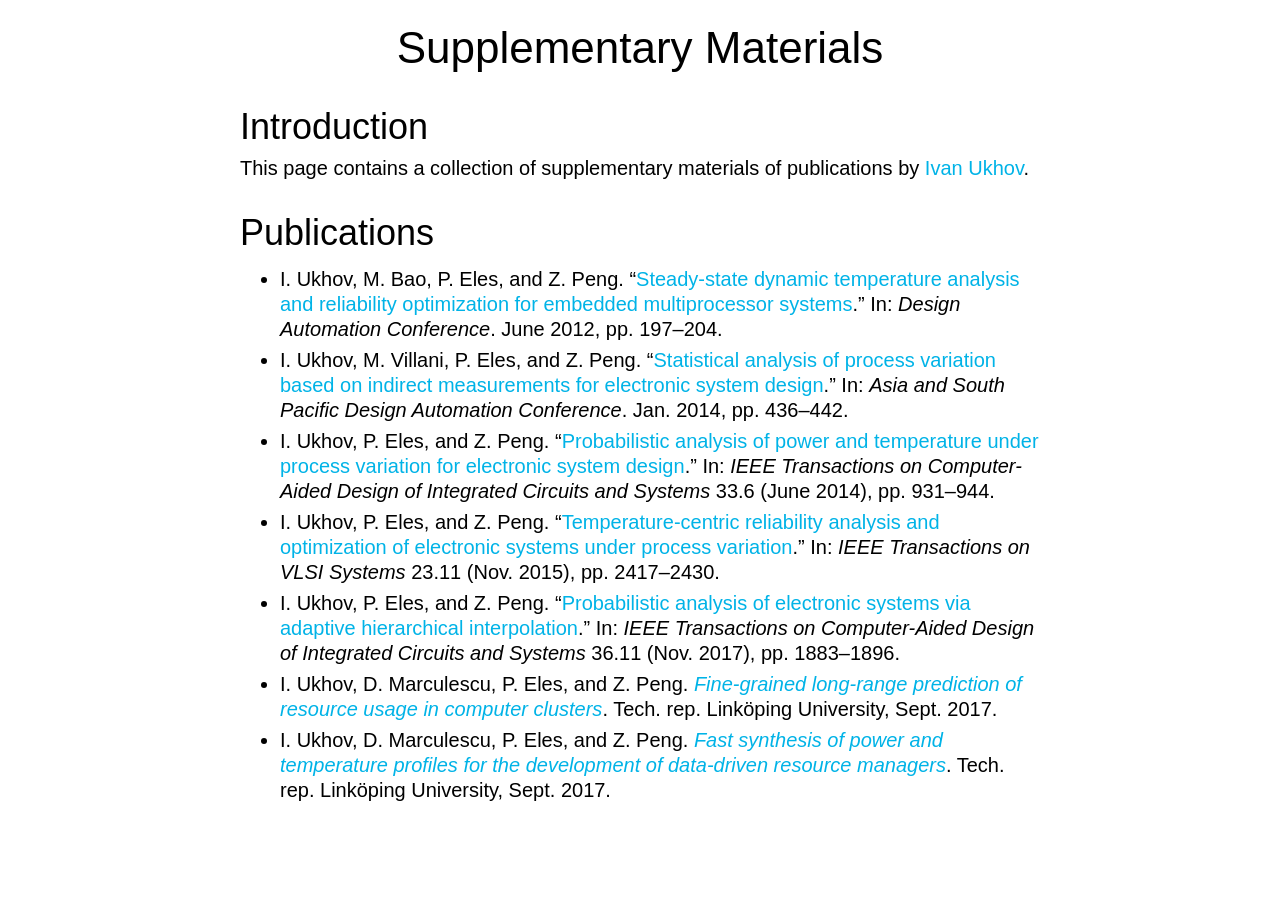
<file: research/index.html>
<!DOCTYPE html>
<html lang='en'>
<head>
<meta charset='utf-8'>
<title>Supplementary Materials | Ivan Ukhov</title>
<link href='stylesheet.css' rel='stylesheet'>
<link href='favicon.png' rel='icon' type='image/png'>
</head>
<body>
<article>

<h1>Supplementary Materials</h1>

<h2>Introduction</h2>
<p>This page contains a collection of supplementary materials of publications by
<a href='https://research.ivanukhov.com'>Ivan Ukhov</a>.

<h2>Publications</h2>
<ul>

<li>I. Ukhov, M. Bao, P. Eles, and Z. Peng. &ldquo;<a
href='2012-SDTA'>Steady-state dynamic temperature analysis and reliability
optimization for embedded multiprocessor systems</a>.&rdquo; In: <em>Design
Automation Conference</em>. June 2012, pp. 197&ndash;204.

<li>I. Ukhov, M. Villani, P. Eles, and Z. Peng. &ldquo;<a
href='2014-SAPV'>Statistical analysis of process variation based on indirect
measurements for electronic system design</a>.&rdquo; In: <em>Asia and South
Pacific Design Automation Conference</em>. Jan. 2014, pp. 436&ndash;442.

<li>I. Ukhov, P. Eles, and Z. Peng. &ldquo;<a href='2014-PAPT'>Probabilistic
analysis of power and temperature under process variation for electronic system
design</a>.&rdquo; In: <em>IEEE Transactions on Computer-Aided Design of
Integrated Circuits and Systems</em> 33.6 (June 2014), pp. 931&ndash;944.

<li>I. Ukhov, P. Eles, and Z. Peng. &ldquo;<a
href='2015-RAPV'>Temperature-centric reliability analysis and optimization of
electronic systems under process variation</a>.&rdquo; In: <em>IEEE Transactions
on VLSI Systems</em> 23.11 (Nov. 2015), pp. 2417&ndash;2430.

<li>I. Ukhov, P. Eles, and Z. Peng. &ldquo;<a href='2017-PAAI'>Probabilistic
analysis of electronic systems via adaptive hierarchical
interpolation</a>.&rdquo; In: <em>IEEE Transactions on Computer-Aided Design of
Integrated Circuits and Systems</em> 36.11 (Nov. 2017), pp. 1883&ndash;1896.

<li>I. Ukhov, D. Marculescu, P. Eles, and Z. Peng. <a
href='2017-PRU'><em>Fine-grained long-range prediction of resource usage in
computer clusters</em></a>. Tech. rep. Link&ouml;ping University, Sept. 2017.

<li>I. Ukhov, D. Marculescu, P. Eles, and Z. Peng. <a href='2017-FSPT'><em>Fast
synthesis of power and temperature profiles for the development of data-driven
resource managers</em></a>. Tech. rep. Link&ouml;ping University, Sept. 2017.

</ul>

</article>
</body>
</html>
</file>
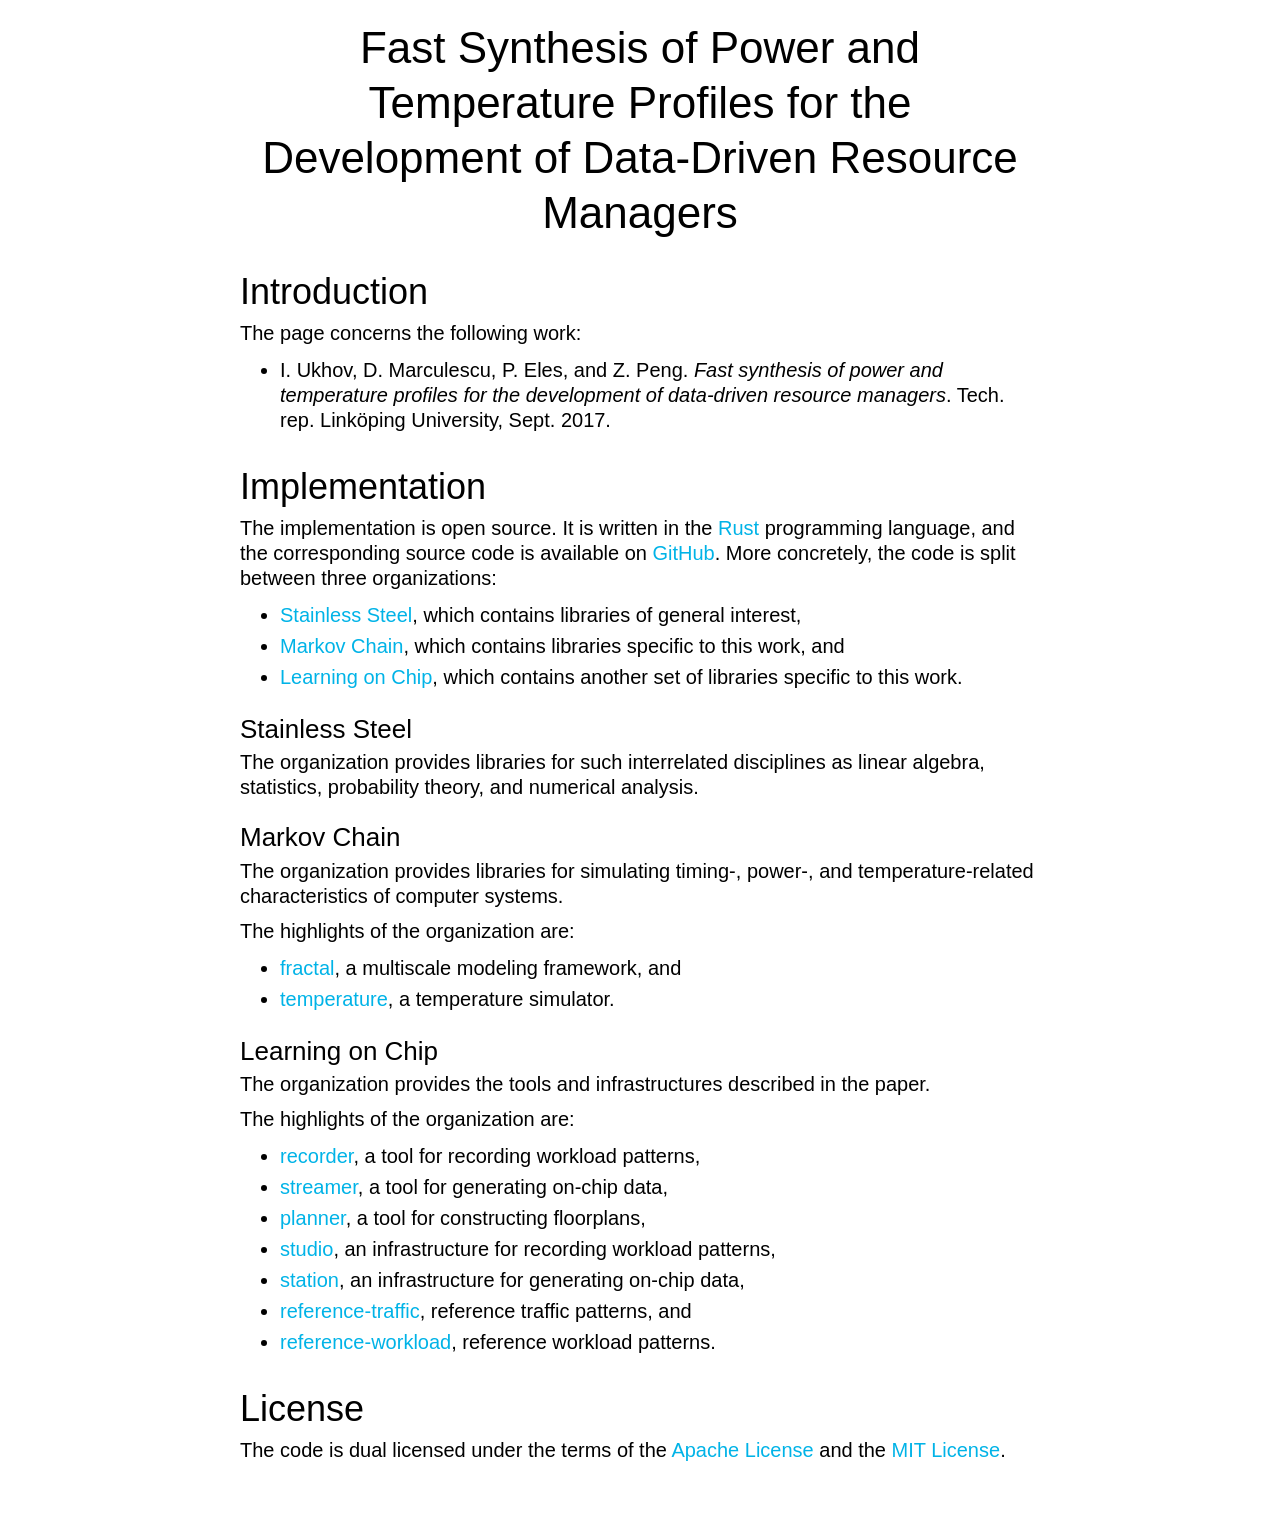
<file: research/2017-FSPT/index.html>
<!DOCTYPE html>
<html lang='en'>
<head>
<meta charset='utf-8'>
<title>Fast Synthesis of Power and Temperature Profiles for the Development of
Data-Driven Resource Managers</title>
<link href='../stylesheet.css' rel='stylesheet'>
<link href='../favicon.png' rel='icon' type='image/png'>
</head>
<body>
<article>

<h1>Fast Synthesis of Power and Temperature Profiles for the Development of
Data-Driven Resource Managers</h1>

<h2>Introduction</h2>
<p>The page concerns the following work:
<ul>
<li>I. Ukhov, D. Marculescu, P. Eles, and Z. Peng. <em>Fast synthesis of power
and temperature profiles for the development of data-driven resource
managers</em>. Tech. rep. Link&ouml;ping University, Sept. 2017.
</ul>

<h2>Implementation</h2>
<p>The implementation is open source. It is written in the <a
href='https://www.rust-lang.org'>Rust</a> programming language, and the
corresponding source code is available on <a
href='https://github.com'>GitHub</a>. More concretely, the code is split between
three organizations:

<ul>
<li><a href='https://github.com/stainless-steel'>Stainless Steel</a>, which
contains libraries of general interest,

<li><a href='https://github.com/markov-chain'>Markov Chain</a>, which
contains libraries specific to this work, and

<li><a href='https://github.com/learning-on-chip'>Learning on Chip</a>, which
contains another set of libraries specific to this work.
</ul>

<h3>Stainless Steel</h3>
<p>The organization provides libraries for such interrelated disciplines as
linear algebra, statistics, probability theory, and numerical analysis.

<h3>Markov Chain</h3>
<p>The organization provides libraries for simulating timing-, power-, and
temperature-related characteristics of computer systems.

<p>The highlights of the organization are:
<ul>
<li><a href='https://github.com/markov-chain/fractal'>fractal</a>, a multiscale
modeling framework, and

<li><a href='https://github.com/markov-chain/temperature'>temperature</a>, a
temperature simulator.
</ul>

<h3>Learning on Chip</h3>
<p>The organization provides the tools and infrastructures described in the
paper.

<p>The highlights of the organization are:
<ul>
<li><a href='https://github.com/learning-on-chip/recorder'>recorder</a>, a tool
for recording workload patterns,

<li><a href='https://github.com/learning-on-chip/streamer'>streamer</a>, a tool
for generating on-chip data,

<li><a href='https://github.com/learning-on-chip/planner'>planner</a>, a tool
for constructing floorplans,

<li><a href='https://github.com/learning-on-chip/studio'>studio</a>, an
infrastructure for recording workload patterns,

<li><a
href='https://github.com/learning-on-chip/station'>station</a>, an
infrastructure for generating on-chip data,

<li><a
href='https://github.com/learning-on-chip/reference-traffic'>reference-traffic</a>,
reference traffic patterns, and

<li><a
href='https://github.com/learning-on-chip/reference-workload'>reference-workload</a>,
reference workload patterns.
</ul>

<h2>License</h2>
<p>The code is dual licensed under the terms of the <a
href='https://www.apache.org/licenses/LICENSE-2.0'>Apache License</a> and the <a
href='https://opensource.org/licenses/MIT'>MIT License</a>.

</article>
</body>
</html>
</file>
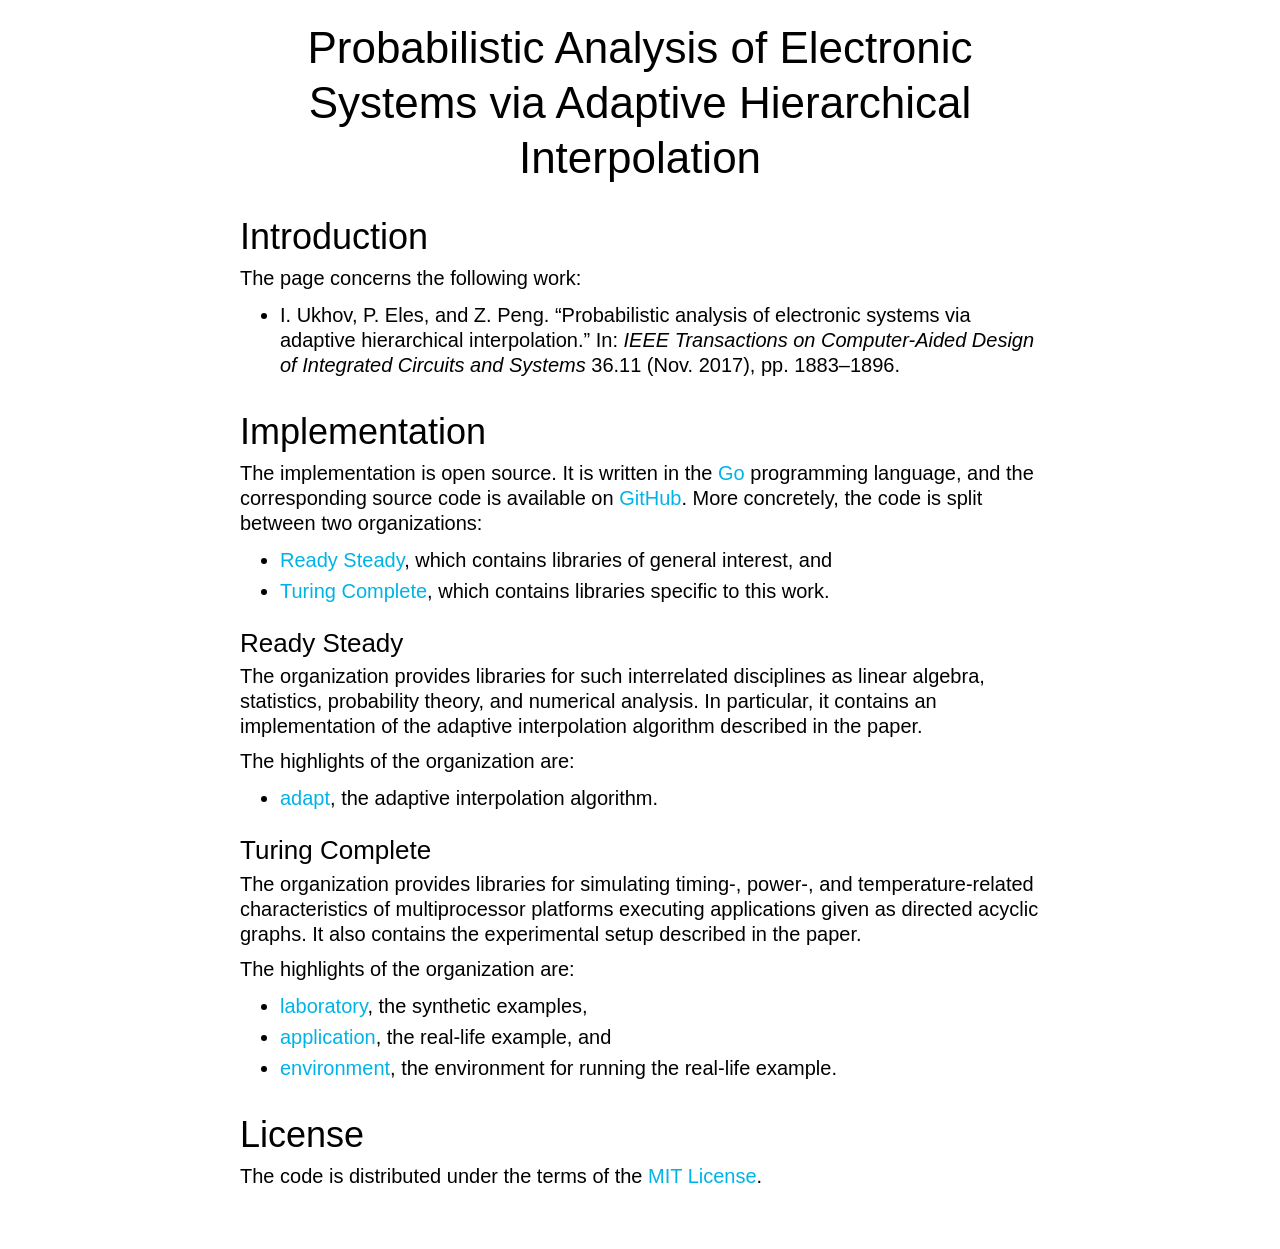
<file: research/2017-PAAI/index.html>
<!DOCTYPE html>
<html lang='en'>
<head>
<meta charset='utf-8'>
<title>Probabilistic Analysis of Electronic Systems via Adaptive Hierarchical
Interpolation</title>
<link href='../stylesheet.css' rel='stylesheet'>
<link href='../favicon.png' rel='icon' type='image/png'>
</head>
<body>
<article>

<h1>Probabilistic Analysis of Electronic Systems via Adaptive Hierarchical
Interpolation</h1>

<h2>Introduction</h2>
<p>The page concerns the following work:
<ul>
<li>I. Ukhov, P. Eles, and Z. Peng. &ldquo;Probabilistic analysis of electronic
systems via adaptive hierarchical interpolation.&rdquo; In: <em>IEEE
Transactions on Computer-Aided Design of Integrated Circuits and Systems</em>
36.11 (Nov. 2017), pp. 1883&ndash;1896.
</ul>

<h2>Implementation</h2>
<p>The implementation is open source. It is written in the
<a href='https://golang.org/'>Go</a> programming language, and the corresponding
source code is available on <a href='https://github.com'>GitHub</a>. More
concretely, the code is split between two organizations:

<ul>
<li><a href='https://github.com/ready-steady'>Ready Steady</a>, which contains
libraries of general interest, and

<li><a href='https://github.com/turing-complete'>Turing Complete</a>, which
contains libraries specific to this work.
</ul>

<h3>Ready Steady</h3>
<p>The organization provides libraries for such interrelated disciplines as
linear algebra, statistics, probability theory, and numerical analysis. In
particular, it contains an implementation of the adaptive interpolation
algorithm described in the paper.

<p>The highlights of the organization are:
<ul>
<li><a href='https://github.com/ready-steady/adapt'>adapt</a>, the adaptive
interpolation algorithm.
</ul>

<h3>Turing Complete</h3>
<p>The organization provides libraries for simulating timing-, power-, and
temperature-related characteristics of multiprocessor platforms executing
applications given as directed acyclic graphs. It also contains the experimental
setup described in the paper.

<p>The highlights of the organization are:
<ul>
<li><a href='https://github.com/turing-complete/laboratory'>laboratory</a>, the
synthetic examples,

<li><a href='https://github.com/turing-complete/application'>application</a>,
the real-life example, and

<li><a href='https://github.com/turing-complete/environment'>environment</a>,
the environment for running the real-life example.
</ul>

<h2>License</h2>
<p>The code is distributed under the terms of the <a
href='https://opensource.org/licenses/MIT'>MIT License</a>.

</article>
</body>
</html>
</file>
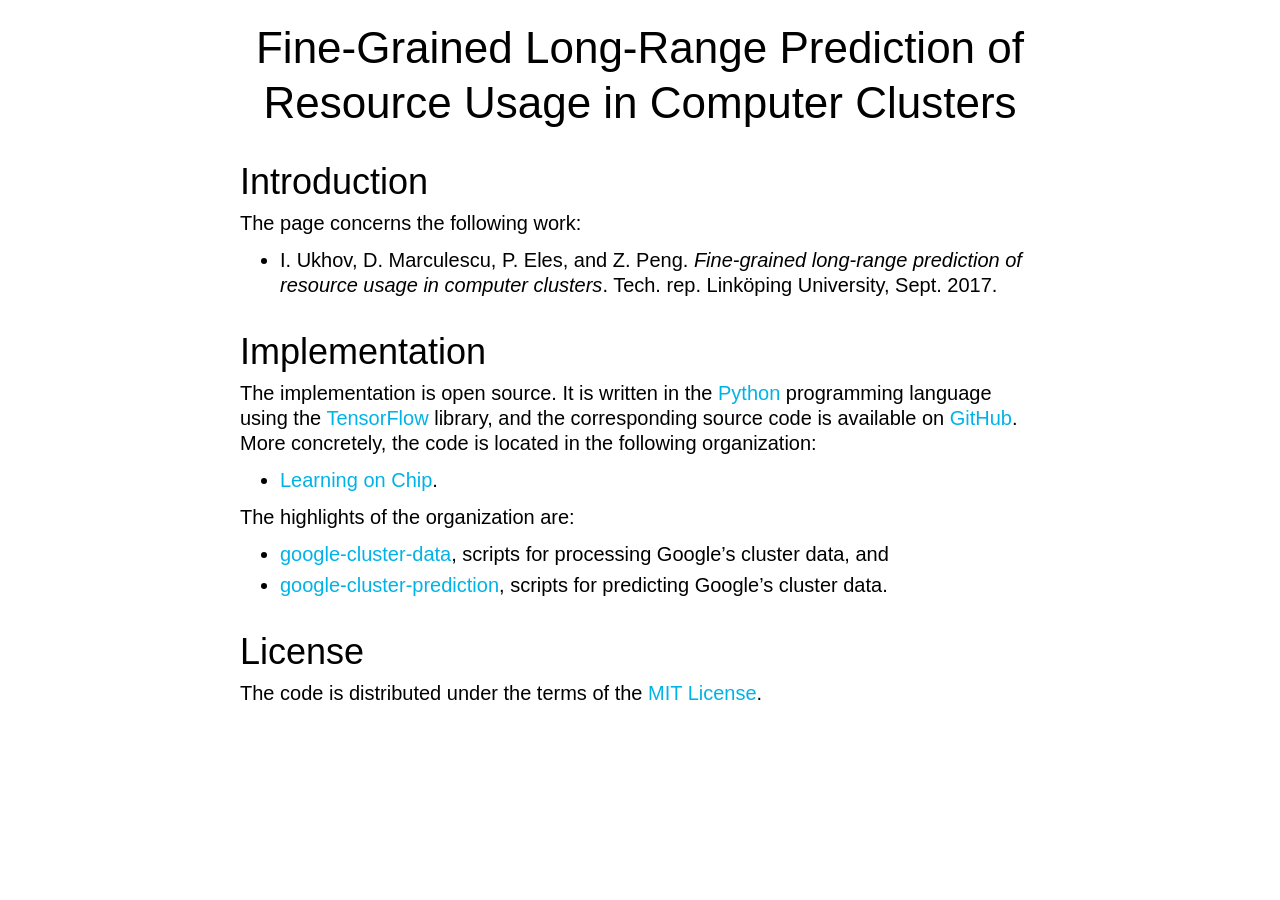
<file: research/2017-PRU/index.html>
<!DOCTYPE html>
<html lang='en'>
<head>
<meta charset='utf-8'>
<title>Fine-Grained Long-Range Prediction of Resource Usage in Computer
Clusters</title>
<link href='../stylesheet.css' rel='stylesheet'>
<link href='../favicon.png' rel='icon' type='image/png'>
</head>
<body>
<article>

<h1>Fine-Grained Long-Range Prediction of Resource Usage in Computer
Clusters</h1>

<h2>Introduction</h2>
<p>The page concerns the following work:
<ul>
<li>I. Ukhov, D. Marculescu, P. Eles, and Z. Peng. <em>Fine-grained long-range
prediction of resource usage in computer clusters</em>. Tech. rep.
Link&ouml;ping University, Sept. 2017.
</ul>

<h2>Implementation</h2>
<p>The implementation is open source. It is written in the <a
href='https://www.python.org/'>Python</a> programming language using the <a
href='https://www.tensorflow.org/'>TensorFlow</a> library, and the corresponding
source code is available on <a href='https://github.com'>GitHub</a>. More
concretely, the code is located in the following organization:

<ul>
<li><a href='https://github.com/learning-on-chip'>Learning on Chip</a>.
</ul>

<p>The highlights of the organization are:
<ul>
<li><a
href='https://github.com/learning-on-chip/google-cluster-data'>google-cluster-data</a>,
scripts for processing Google&rsquo;s cluster data, and

<li><a
href='https://github.com/learning-on-chip/google-cluster-prediction'>google-cluster-prediction</a>,
scripts for predicting Google&rsquo;s cluster data.
</ul>

<h2>License</h2>
<p>The code is distributed under the terms of the <a
href='https://opensource.org/licenses/MIT'>MIT License</a>.

</article>
</body>
</html>
</file>
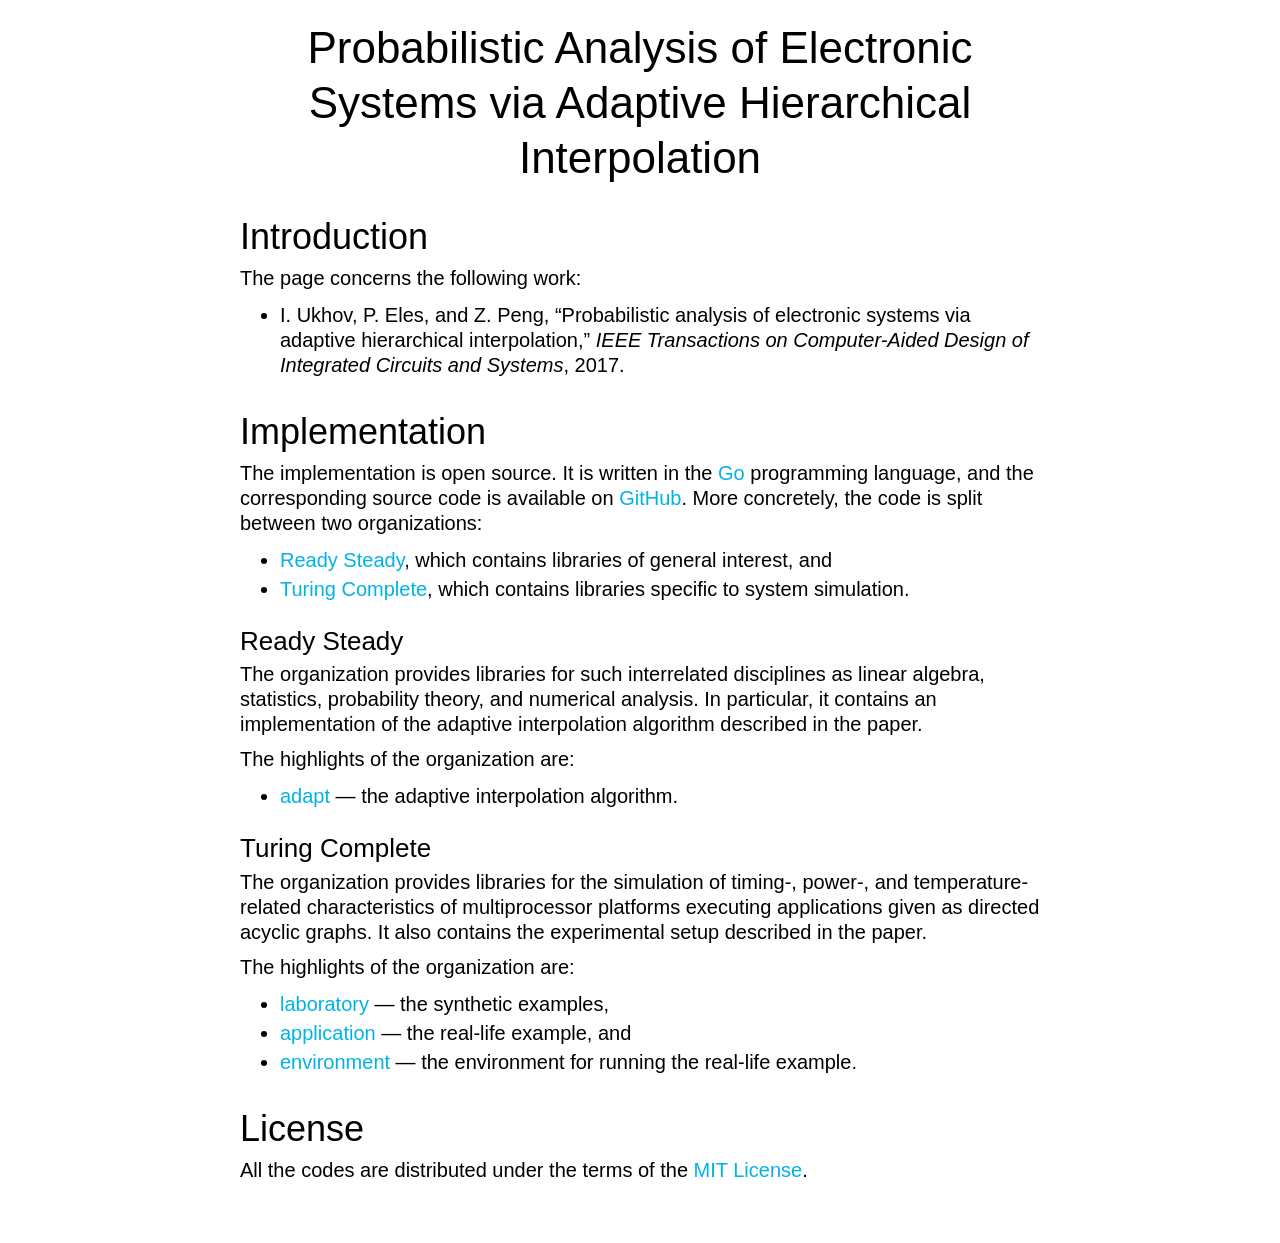
<file: research/PAAI/index.html>
<!DOCTYPE html>
<html lang='en'>
<head>
<meta charset='utf-8'>
<title>PAAI</title>
<link href='index.css' rel='stylesheet'>
<link href='favicon.png' rel='icon' type='image/png'>
</head>
<body>
<article>

<h1>Probabilistic Analysis of Electronic Systems via Adaptive Hierarchical
Interpolation</h1>

<h2>Introduction</h2>
<p>The page concerns the following work:
<ul>
<li>I. Ukhov, P. Eles, and Z. Peng, &ldquo;Probabilistic analysis of electronic
systems via adaptive hierarchical interpolation,&rdquo; <em>IEEE Transactions on
Computer-Aided Design of Integrated Circuits and Systems</em>, 2017.
</ul>

<h2>Implementation</h2>
<p>The implementation is open source. It is written in the
<a href='https://golang.org/'>Go</a> programming language, and the corresponding
source code is available on <a href='https://github.com'>GitHub</a>. More
concretely, the code is split between two organizations:

<ul>
<li><a href='https://github.com/ready-steady'>Ready Steady</a>, which contains
libraries of general interest, and

<li><a href='https://github.com/turing-complete'>Turing Complete</a>, which
contains libraries specific to system simulation.
</ul>

<h3>Ready Steady</h3>
<p>The organization provides libraries for such interrelated disciplines as
linear algebra, statistics, probability theory, and numerical analysis. In
particular, it contains an implementation of the adaptive interpolation
algorithm described in the paper.

<p>The highlights of the organization are:
<ul>
<li><a href='https://github.com/ready-steady/adapt'>adapt</a> &mdash; the
adaptive interpolation algorithm.
</ul>

<h3>Turing Complete</h3>
<p>The organization provides libraries for the simulation of timing-, power-,
and temperature-related characteristics of multiprocessor platforms executing
applications given as directed acyclic graphs. It also contains the experimental
setup described in the paper.

<p>The highlights of the organization are:
<ul>
<li><a href='https://github.com/turing-complete/laboratory'>laboratory</a>
&mdash; the synthetic examples,

<li><a href='https://github.com/turing-complete/application'>application</a>
&mdash; the real-life example, and

<li><a href='https://github.com/turing-complete/environment'>environment</a>
&mdash; the environment for running the real-life example.
</ul>

<h2>License</h2>
<p>All the codes are distributed under the terms of the
<a href='https://opensource.org/licenses/MIT'>MIT License</a>.

</article>
</body>
</html>
</file>
<file: research/stylesheet.css>
* {
  border: 0;
  margin: 0;
  padding: 0;

  font-family: -apple-system, BlinkMacSystemFont, 'Segoe UI', Roboto, 'Helvetica Neue', Helvetica, Arial, sans-serif;
  font-size: 20px;
  line-height: 1.25em;
}

article {
  width: 800px;
  margin: 1em auto 3em auto;
}

h1 {
  font-size: 220%;
  font-weight: 300;
  text-align: center;
  margin: 0 0 0.2em 0;
}

h2 {
  font-size: 180%;
  font-weight: 300;
  margin: 0.8em 0 0.2em 0;
}

h3 {
  font-size: 130%;
  font-weight: 300;
  margin: 0.8em 0 0.2em 0;
}

p {
  margin-bottom: 0.5em;
}

ul {
  list-style-type: disc;
  margin: 0.5em 0 0.5em 2em;
}

li {
  padding: 0.1em 0 0.1em 0;
}

li + li {
  padding-top: 0.2em;
}

p, li {
  -webkit-hyphens: auto;
  -ms-hyphens: auto;
  hyphens: auto;
}

a, a:visited {
  color: #00b3e7;
  text-decoration: none;
}

a:hover {
  opacity: 0.8;
  text-decoration: underline;
}
</file>
<file: research/PAAI/index.css>
* {
  border: 0;
  margin: 0;
  padding: 0;

  font-family: -apple-system, BlinkMacSystemFont, 'Segoe UI', Roboto, 'Helvetica Neue', Helvetica, Arial, sans-serif;
  font-size: 20px;
  line-height: 1.25em;
}

article {
  width: 800px;
  margin: 1em auto 3em auto;
}

h1 {
  font-size: 220%;
  font-weight: 300;
  text-align: center;
  margin: 0 0 0.2em 0;
}

h2 {
  font-size: 180%;
  font-weight: 300;
  margin: 0.8em 0 0.2em 0;
}

h3 {
  font-size: 130%;
  font-weight: 300;
  margin: 0.8em 0 0.2em 0;
}

p {
  margin-bottom: 0.5em;
}

ul {
  list-style-type: disc;
  margin: 0.5em 0 0.5em 2em;
}

li {
  padding: 0.1em 0 0.1em 0;
}

p, li {
  -webkit-hyphens: auto;
  -ms-hyphens: auto;
  hyphens: auto;
}

a, a:visited {
  color: #00b3e7;
  text-decoration: none;
}

a:hover {
  opacity: 0.8;
  text-decoration: underline;
}
</file>
